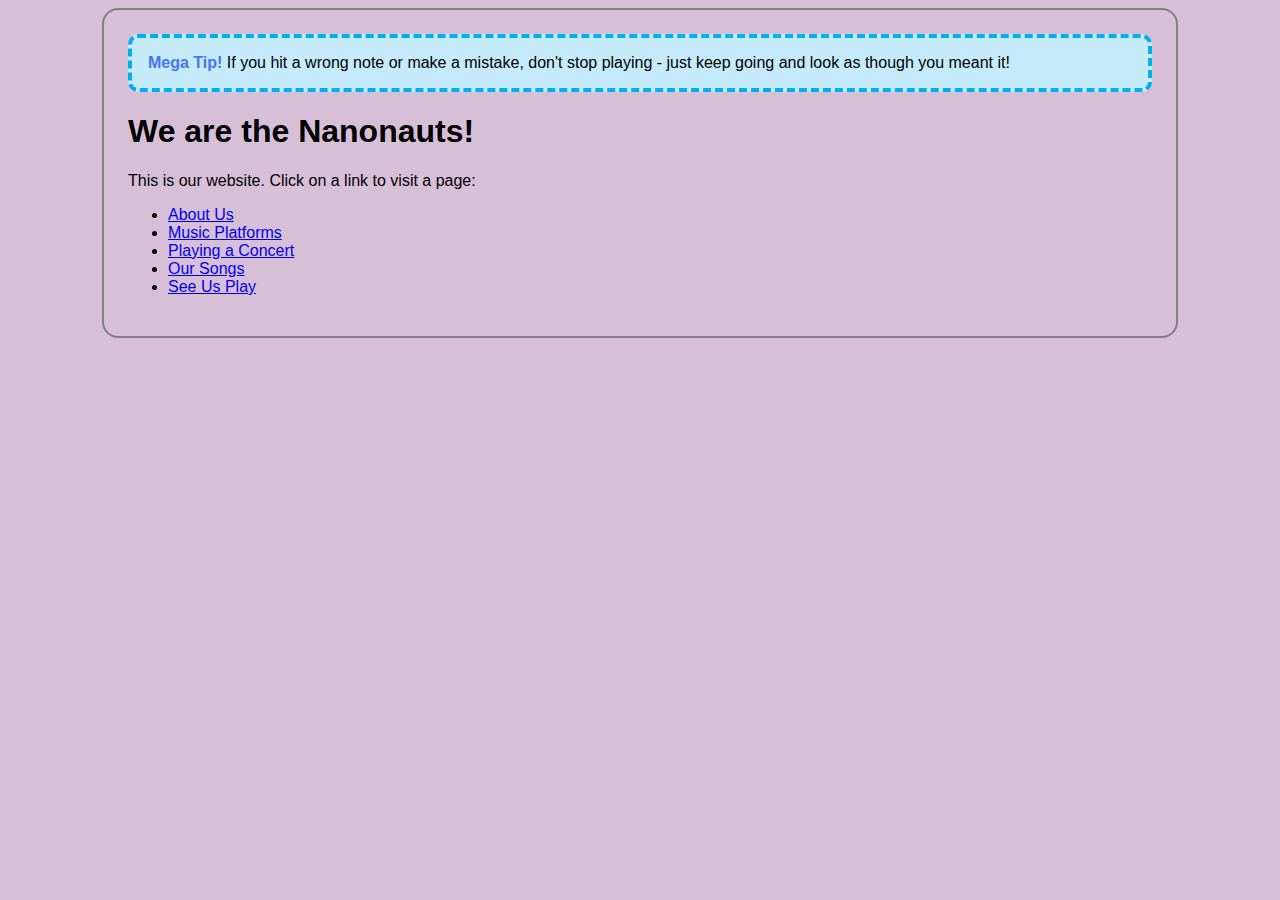
<file: index.html>
<!DOCTYPE html>
<html>

<head>
<title>Home</title>
<link type="text/css" rel="stylesheet" href="css/my-first-stylesheet.css"/>
</head>

<body>
	<p class="top-tip">If you hit a wrong note or make a mistake, don't stop playing - just keep going and look as though you meant it!</p>
	
	<h1>We are the Nanonauts!</h1>
		<p>This is our website. Click on a link to visit a page:</p>
		<ul>
			<li><a href="about-us.html">About Us</a></li>
			<li><a href="music-platforms.html">Music Platforms</a></li>
			<li><a href="playing-a-concert.html">Playing a Concert</a></li>
			<li><a href="our-songs.html">Our Songs</a></li>
			<li><a href="see-us-play.html">See Us Play</a></li>
		</ul>
</body>

</html>
</file>
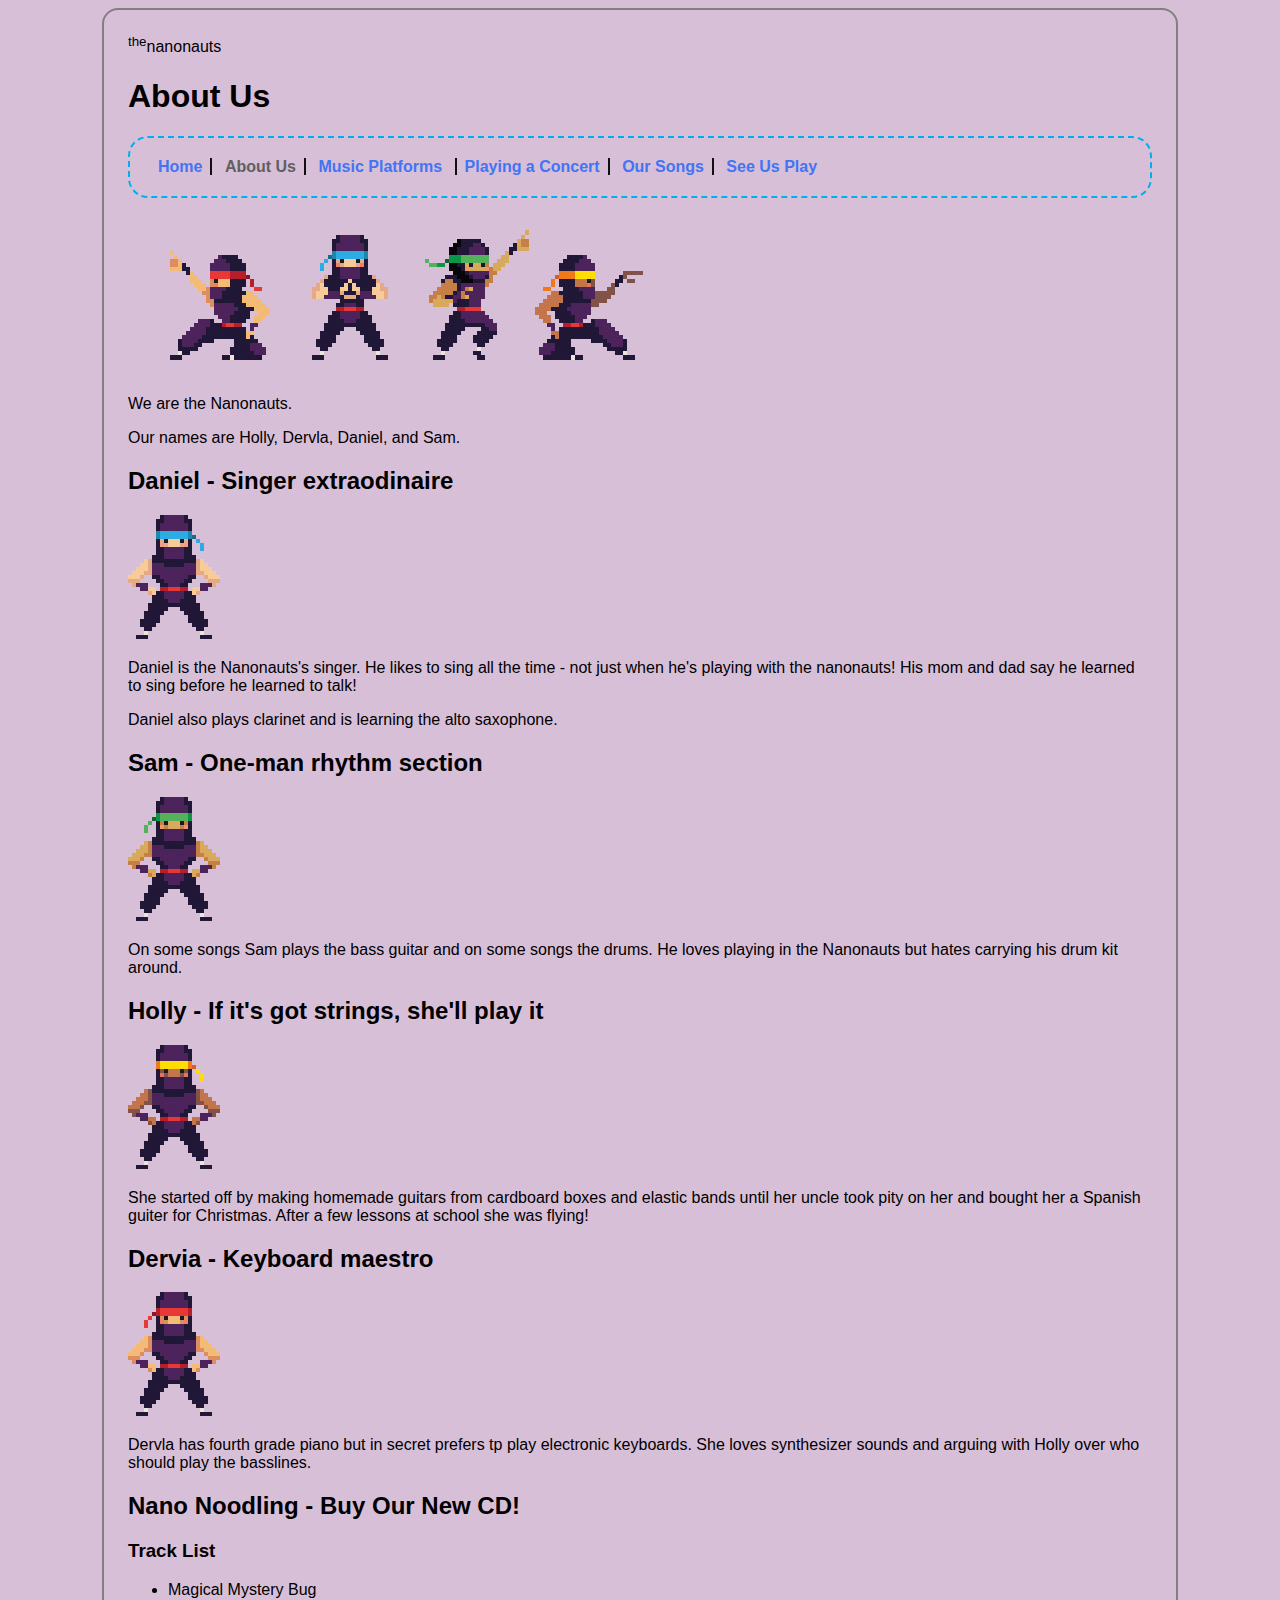
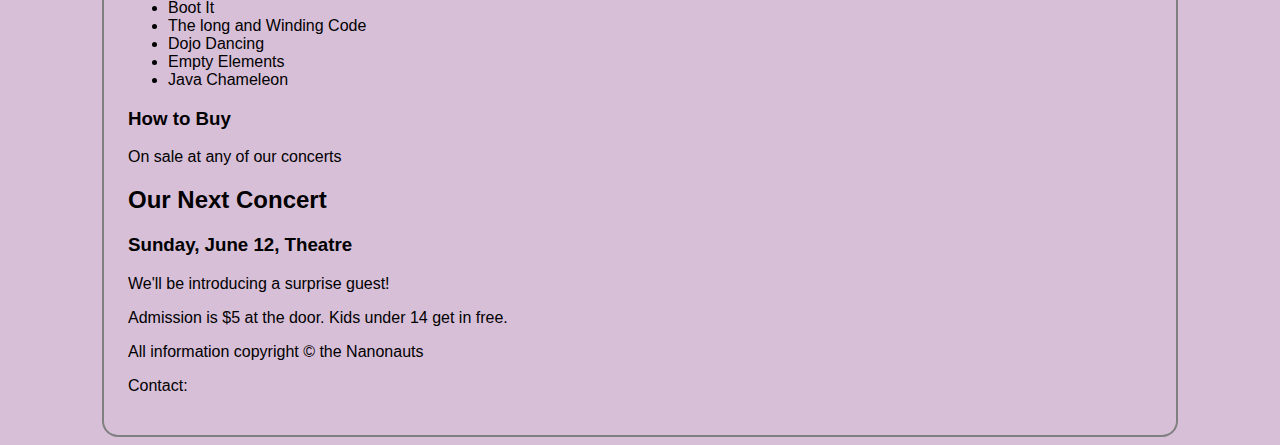
<file: about-us.html>
<!DOCTYPE html>
<html>

<head>
<title>About Us</title>
<link type="text/css" rel="stylesheet" href="css/my-first-stylesheet.css"/>
</head>

<body>

	<header>
		<p>
			<sup>the</sup>nanonauts</p>
		<h1>About Us</h1>
		<nav>
			<ul>
				<li><a href="index.html">Home</a></li>
				<li class="selected">About Us</li>
				<li><a href="music-platforms.html">Music Platforms</a>
				<li><a href="playing-a-concert.html">Playing a Concert</a></li>
				<li><a href="our-songs.html">Our Songs</a></li>
				<li><a href="see-us-play.html">See Us Play</a></li>
			</ul>
		</nav>
		
	</header>
	
	<article>
		<p><img src="images/nanonauts.jpg" alt="Picture of the Nanonauts"/></p>
		<p>We are the Nanonauts.</p>
		<p>Our names are Holly, Dervla, Daniel, and Sam.</p>
		
		<section>
			<h2>Daniel - Singer extraodinaire</h2>
			<p><img src="images/Downloads/NINJA_BLUE.png" alt="Picture of Daniel"/></p>
			<p>Daniel is the Nanonauts's singer. He likes to sing all the time 
			- not just when he's playing with the nanonauts! His mom and dad say he learned to sing 
			before he learned to talk!</p>
			<p>Daniel also plays clarinet and is learning the alto saxophone.</p>
		</section>
		
		<section>
			<h2>Sam - One-man rhythm section</h2>
			<p><img class="small" src="images/Downloads/NINJA_GREEN.png"/></p>
			<p>On some songs Sam plays the bass guitar and on some songs the drums. He loves playing in the Nanonauts but hates carrying his drum kit around.</p>
		</section>
		
		<section>
			<h2>Holly - If it's got strings, she'll play it</h2>
			<p><img class="small" src="images/Downloads/NINJA_YELLOW.png"/></p>
			<p>She started off by making homemade guitars from cardboard boxes and elastic bands until her uncle
			took pity on her and bought her a Spanish guiter for Christmas. After a few lessons at school she was flying!</p>
		</section>

		<section>
			<h2>Dervia - Keyboard maestro</h2>
			<p><img class="small" src="images/Downloads/NINJA_RED.png"/></p>
			<p>Dervla has fourth grade piano but in secret prefers tp play electronic keyboards.
			She loves synthesizer sounds and arguing with Holly over who should play the basslines.</p>
		</section>
	</article>

	<aside>
	
		<section>
			<h2>Nano Noodling - Buy Our New CD!</h2>
			<h3>Track List</h3>
				<ul>
					<li>Magical Mystery Bug</li>
					<li>Boot It</li>
					<li>The long and Winding Code</li>
					<li>Dojo Dancing</li>
					<li>Empty Elements</li>
					<li>Java Chameleon</li>
				</ul>
			<h3>How to Buy</h3>
				<p>On sale at any of our concerts</p>
		</section>
		<section>
			<h2>Our Next Concert</h2>
			<h3>Sunday, June 12, Theatre</h3>
				<p>We'll be introducing a surprise guest!</p>
				<p>Admission is $5 at the door. Kids under 14 get in free.</p>
		</section>
			
	</aside>
	
	<footer>
		<p class="copyright">All information copyright © the Nanonauts</p>
			<p class="contact">Contact: <a href="mailto:info@nanonauts.com>info@nanonauts.com</a></p>
	</footer>
</body>

</html>
</file>
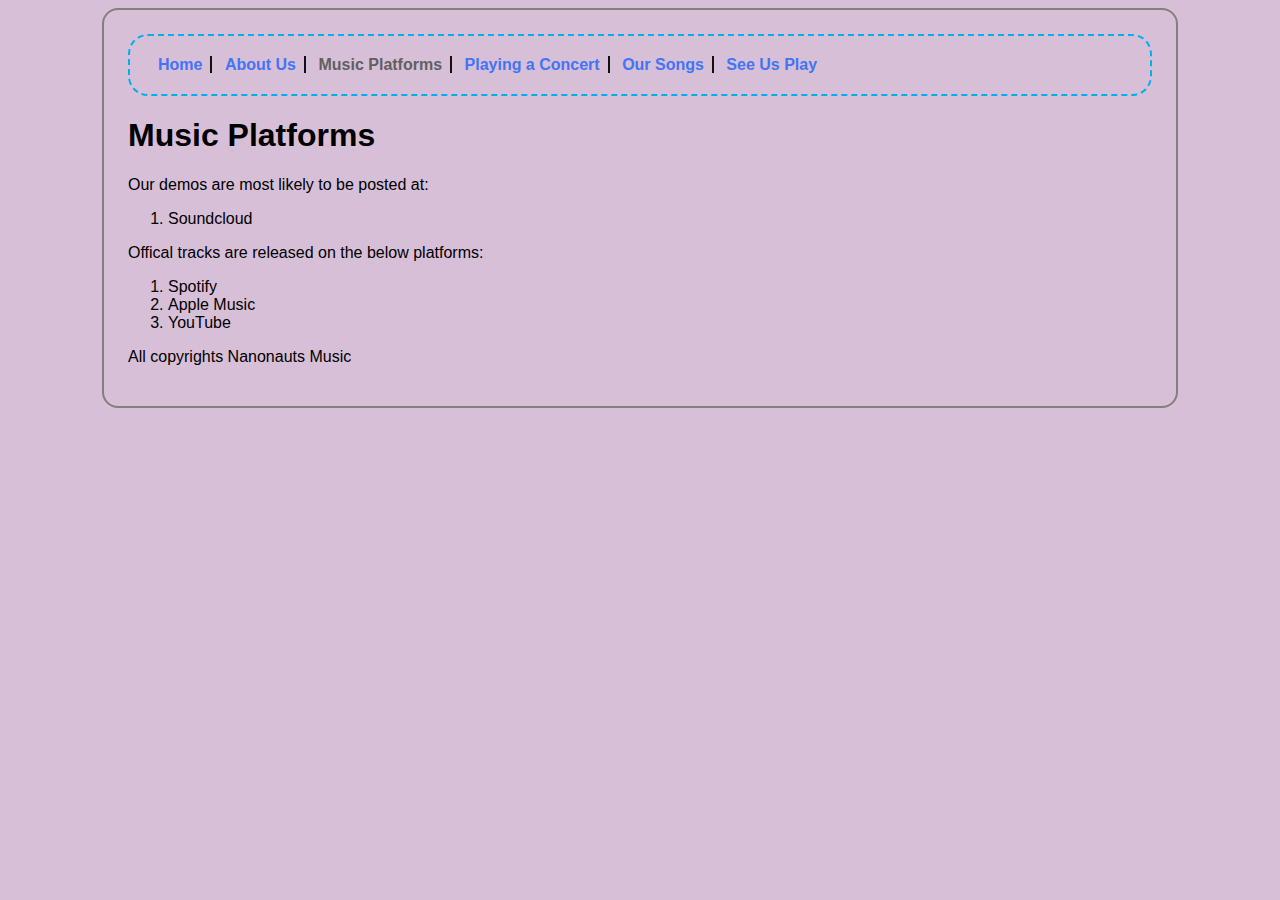
<file: music-platforms.html>
<!DOCTYPE html>
<html>

<head>
<title>Music Platforms</title>
<link type="text/css" rel="stylesheet" href="css/my-first-stylesheet.css"/>
</head>

<body>

	<nav>
		<ul>
			<li><a href="index.html">Home</a></li>
			<li><a href="about-us.html">About Us</a></li>
			<li class="selected">Music Platforms</li>
			<li><a href="playing-a-concert.html">Playing a Concert</a></li>
			<li><a href="our-songs.html">Our Songs</a></li>
			<li><a href="see-us-play.html">See Us Play</a></li>
		</ul>
	</nav>
	
	<h1>Music Platforms</h1>
		<p>Our demos are most likely to be posted at:</P>
			<ol>
				<li>Soundcloud</li>
			</ol>
		<p>Offical tracks are released on the below platforms:</p>
			<ol>
				<li>Spotify</li>
				<li>Apple Music</li>
				<li>YouTube</li>
			</ol>
		<p>All copyrights Nanonauts Music</p>
		
</body>

</html>
</file>
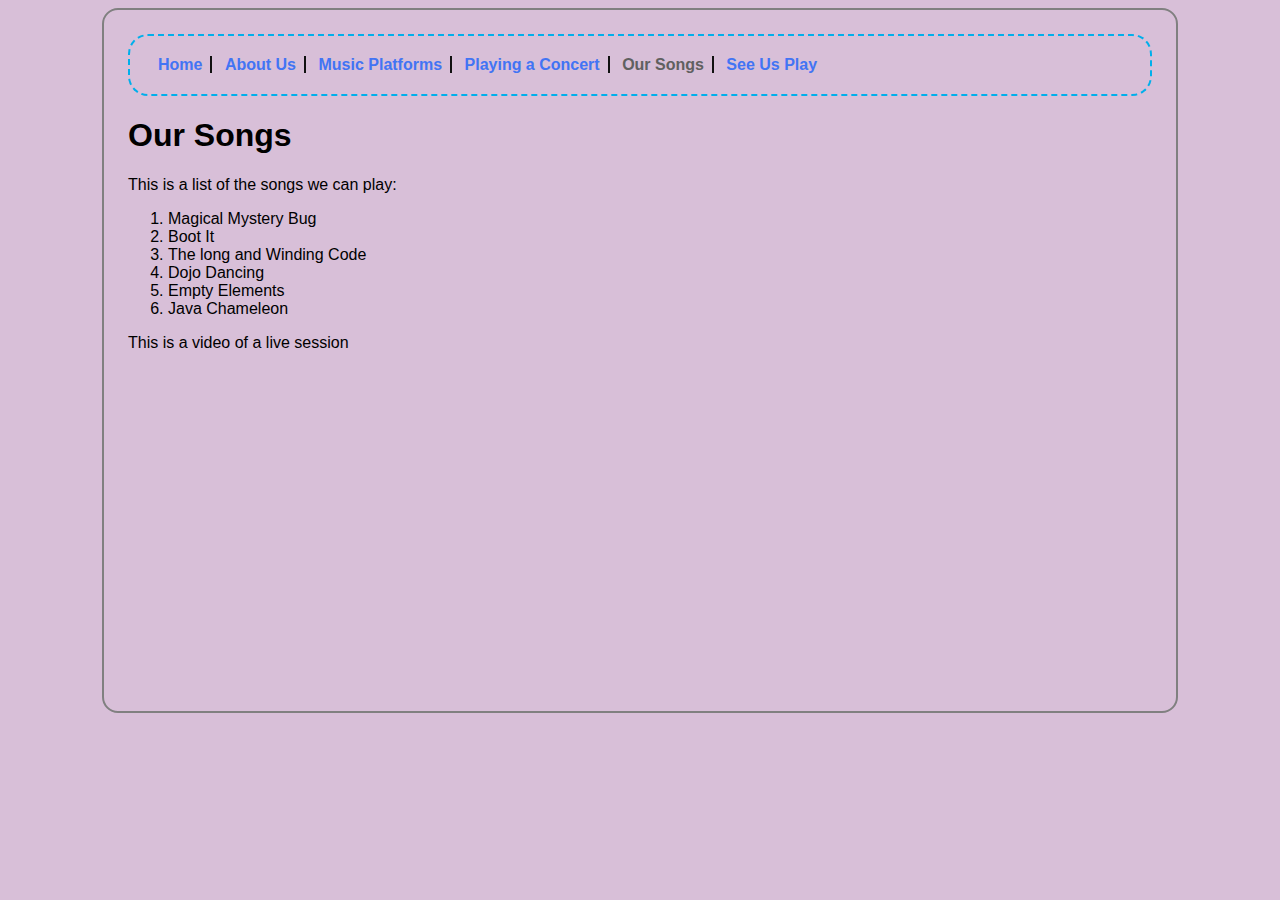
<file: our-songs.html>
<!DOCTYPE html>
<html>

<head>
<title>About Us</title>
<link type="text/css" rel="stylesheet" href="css/my-first-stylesheet.css"/>
</head>

<body>

	<nav>
		<ul>
			<li><a href="index.html">Home</a></li>
			<li><a href="about-us.html">About Us</a></li>
			<li><a href="music-platforms.html">Music Platforms</a></li>
			<li><a href="playing-a-concert.html">Playing a Concert</a></li>
			<li class="selected">Our Songs</li>
			<li><a href="see-us-play.html">See Us Play</a></li>
		</ul>
	</nav>
	
	<h1>Our Songs</h1>
		<p>This is a list of the songs we can play:</P>
		<ol>
			<li>Magical Mystery Bug</li>
			<li>Boot It</li>
			<li>The long and Winding Code</li>
			<li>Dojo Dancing</li>
			<li>Empty Elements</li>
			<li>Java Chameleon</li>
		</ol>
	
	<p>This is a video of a live session</p>
	<iframe width="560" height="315" src="https://www.youtube.com/embed/
	NGtTAfTrnPg?start=139" frameborder="0" allow="accelerometer; autoplay; encrypted-media; gyroscope; picture-in-picture" allowfullscreen></iframe>
	
</body>

</html>
</file>
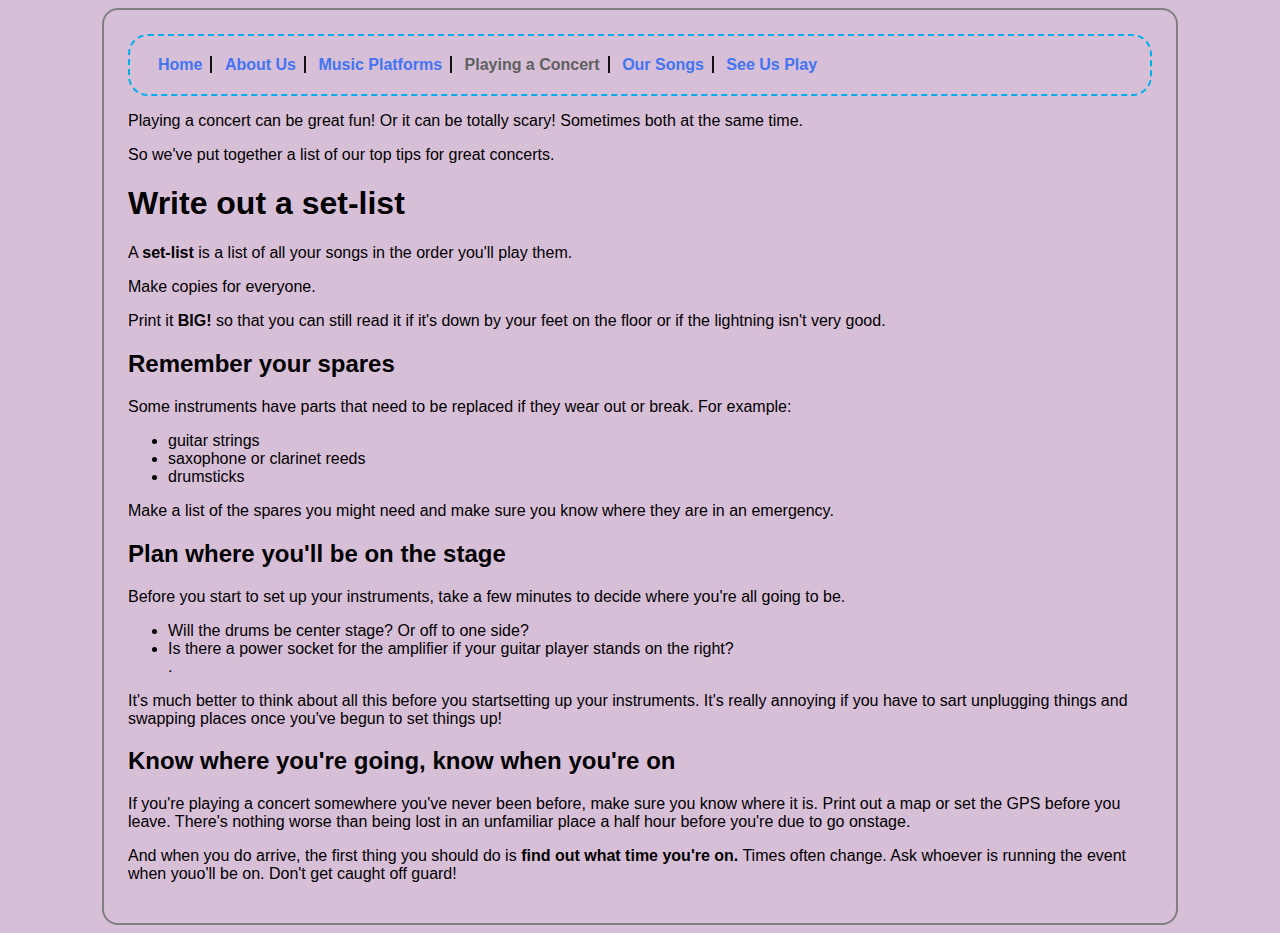
<file: playing-a-concert.html>
<!DOCTYPE html>
<html>
<head>
<title>Playing a Concert</title>
<link type="text/css" rel="stylesheet" href="css/my-first-stylesheet.css"/>
</head>
<body>

	<nav>
		<ul>
			<li><a href="index.html">Home</a></li>
			<li><a href="about-us.html">About Us</a></li>
			<li><a href="music-platforms.html">Music Platforms</a></li>
			<li class="selected">Playing a Concert</li>
			<li><a href="our-songs.html">Our Songs</a></li>
			<li><a href="see-us-play.html">See Us Play</a></li>
		</ul>
	</nav>
	
	<p>Playing a concert can be great fun! Or it can be totally scary! Sometimes both at the same time.</p>
	<p>So we've put together a list of our top tips for great concerts.</p>

	<h1>Write out a set-list</h1>
		<p>A <strong>set-list</strong> is a list of all your songs in the order you'll play them.</P>
		<p>Make copies for everyone.</p>
		<p>Print it <strong>BIG!</strong> so that you can still read it if it's down by your feet on the floor or if the lightning isn't very good.</p>
	
	<h2>Remember your spares</h2>
		<p>Some instruments have parts that need  to be replaced if they wear out or break. For example:</p>
			<ul>
				<li>guitar strings</li>
				<li>saxophone or clarinet reeds</li>
				<li>drumsticks</li>
			</ul>
		<p>Make a list of the spares you might need and make sure you know where they are in an emergency.</p>
		
	<h2>Plan where you'll be on the stage</h2>
		<p>Before you start to set up your instruments, take a few minutes to decide where you're all going to be.</p>
			<ul>
				<li>Will the drums be center stage? Or off to one side?</li>
				<li>Is there a power socket for the amplifier if your guitar player stands on the right?</li>.	
			</ul>	
		<p>It's much better to think about all this before you startsetting up your instruments. It's really annoying if you have to sart unplugging things and swapping places once you've begun to set things up!</p>		
		
	<h2>Know where you're going, know when you're on</h2>
		<p>If you're playing a concert somewhere you've never been before, make sure you know where it is. Print out a map or set the GPS before you leave. There's nothing worse than being lost in an unfamiliar place a half hour before you're due to go onstage.</p>
		<p>And when you do arrive, the first thing you should do is <strong>find out what time you're on.</strong> Times often change. Ask whoever is running the event when youo'll be on. Don't get caught off guard!</p> 
		
</body>

</html>
</file>
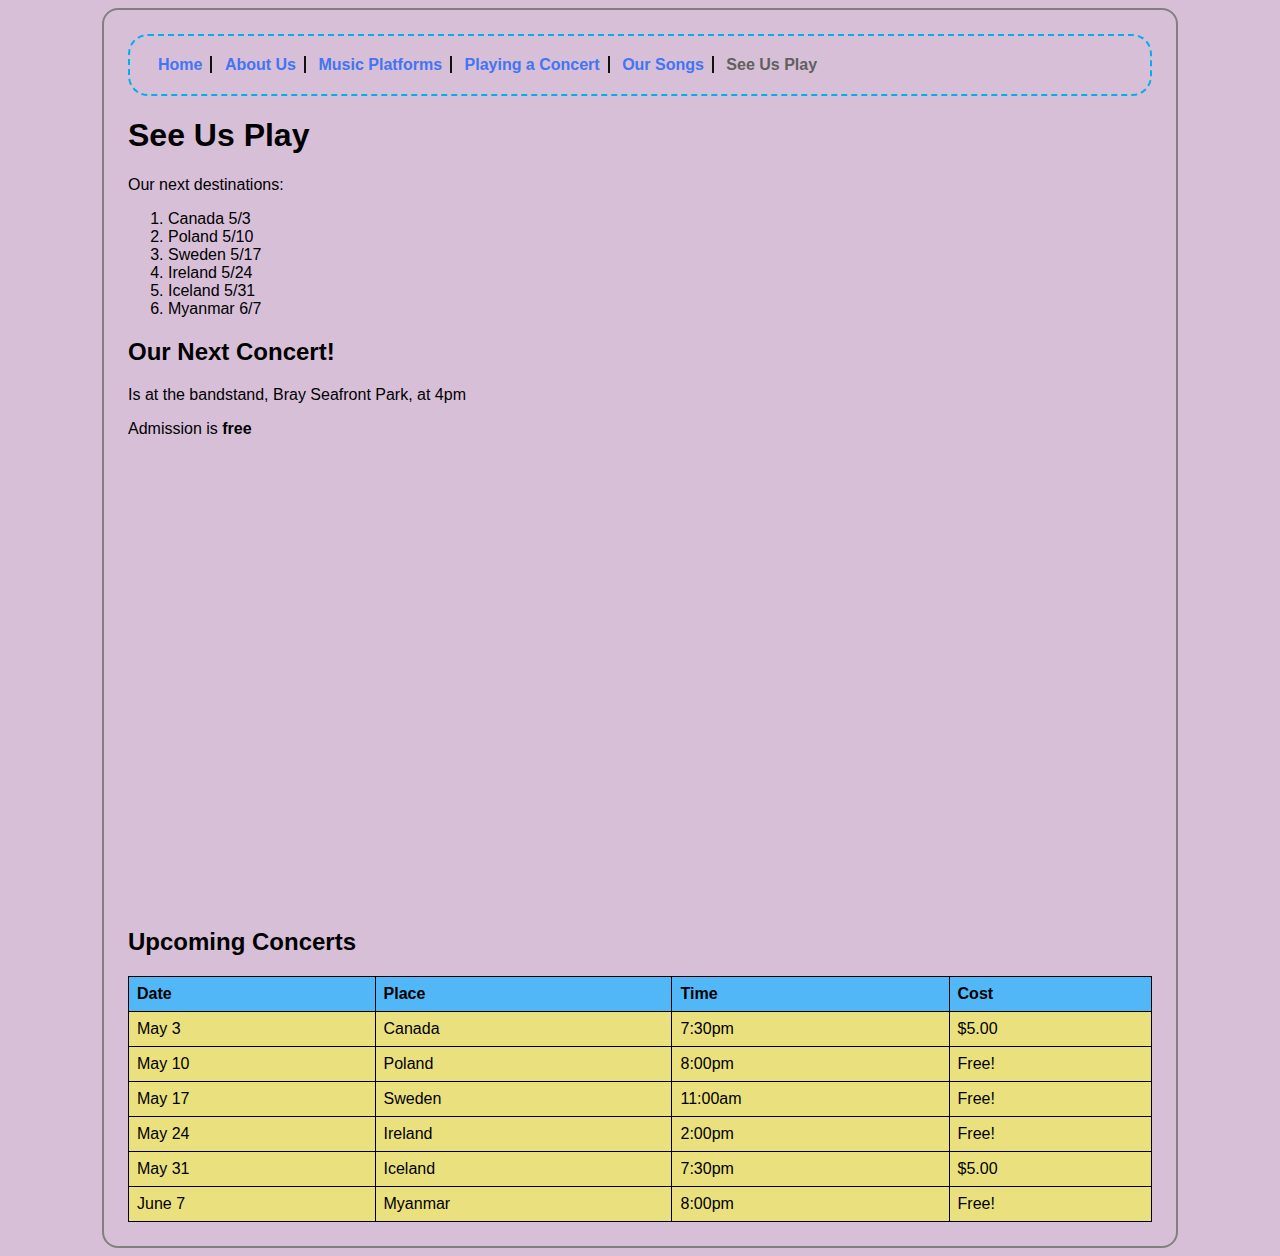
<file: see-us-play.html>
<!DOCTYPE html>
<html>
<head>
<title>See Us Play</title>
<link type="text/css" rel="stylesheet" href="css/my-first-stylesheet.css"/>
</head>
<body>

	<nav>
		<ul>
			<li><a href="index.html">Home</a></li>
			<li><a href="about-us.html">About Us</a></li>
			<li><a href="music-platforms.html">Music Platforms</a></li>
			<li><a href="playing-a-concert.html">Playing a Concert</a></li>
			<li><a href="our-songs.html">Our Songs</a></li>
			<li class="selected">See Us Play</li>
		</ul>
	</nav>
	
	<h1>See Us Play</h1>
	<p>Our next destinations:</P>
	<ol>
		<li>Canada  5/3</li>
		<li>Poland  5/10</li>
		<li>Sweden  5/17</li>
		<li>Ireland 5/24</li>
		<li>Iceland 5/31</li>
		<li>Myanmar 6/7</li>
	</ol>

	<h2>Our Next Concert!</h2>
		<p>Is at the bandstand, Bray Seafront Park, at 4pm</p>
		<p>Admission is <strong>free</strong></p>
		<iframe src="https://www.google.com/maps/embed?pb=!1m18!1m12!1m3!1d2468.208637857241!2d1.145497015451722!3d51.784072879681496!2m3!1f0!2f0!3f0!3m2!1i1024!2i768!4f13.1!3m3!1m2!1s0x47d91335773928d5%3A0x579234a8d099262c!2sSeafront+Park!5e0!3m2!1sen!2sus!4v1558401911091!5m2!1sen!2sus" width="600" height="450" frameborder="0" style="border:0" allowfullscreen></iframe>
		
	<h2>Upcoming Concerts</h2>
	<table>
		<tr>
			<th>Date</th><th>Place</th><th>Time</th><th>Cost</th>
		</tr>
		
		<tr>
			<td>May 3</td><td>Canada</td><td>7:30pm</td><td>$5.00</td>
		</tr>	
		
		<tr>
			<td>May 10</td><td>Poland</td><td>8:00pm</td><td>Free!</td>
		</tr>	
		
		<tr>
			<td>May 17</td><td>Sweden</td><td>11:00am</td><td>Free!</td>
		</tr>	
		
		<tr>
			<td>May 24</td><td>Ireland</td><td>2:00pm</td><td>Free!</td>
		</tr>	
		
		<tr>
			<td>May 31</td><td>Iceland</td><td>7:30pm</td><td>$5.00</td>
		</tr>

		<tr>
			<td>June 7</td><td>Myanmar</td><td>8:00pm</td><td>Free!</td>
		</tr>	
		
		
	</table>	
	
	
	
</body>
</html>
</file>
<file: css/my-first-stylesheet.css>
body {
	background-color: Thistle;
	border: 2px solid Gray;
	border-radius: 16px;
	font-family: sans-serif;
	margin-left: auto;
	margin-right: auto;
	max-width: 1024px;
	min-width: 256px;
	padding-top: 8px;
	padding-bottom: 24px;
	padding-left: 24px;
	padding-right: 24px;
	}
	
html {
	background: radical - gradient(circle, SkyBlue, SkyBlue 50%, LightCyan 50%, SkyBlue);
	background-size: 1000px 1000px;
    }
	
nav ul {
	list-style-type: none;                           #remove the bullet points
	background-color: #B577B5;
	border: 2px dashed #00AFEB;
	border-radius: 20px;
	font-family: sans-serif;
	font-weight: bold;
	padding: 20px;
	}
	
nav ul li{
	display: inline;
	border-right: 2px solid #111111;
	padding-right: 8px;
	padding-left: 8px;
	}
nav ul li:last-child{
	border-right: none;
	}
nav ul li a {
	text-decoration: none;
	color: #4274f4;
	}	
nav li.selected {
	color: #606060;
	}
nav li a:hover {
	text-decoration: underline;
    }
nav li a:active {
	text-decoration: underline;
	background-color: #51b7f7;
	color: white;
    }
	
p.top-tip {
	border: 4px dashed #00AFEB;
	border-radius: 10px;
	padding: 16px;
	background-color: #C5EBFB;
   }
   
p.top-tip::before {
	color: #4274f4;
	content:"Mega Tip! ";
	font-weight: bold;
   }
   
table {s
	font-size: 70%;
	width: 100%;
	border-collapse: collapse;
   }
   th, td{
	border: 1px solid #000000;
	padding: 8px;
	text-align: left;
   }
   th{
	background-color: #51b7f7;
   }
   td{
	background-color: #eae17e;
   }
</file>
